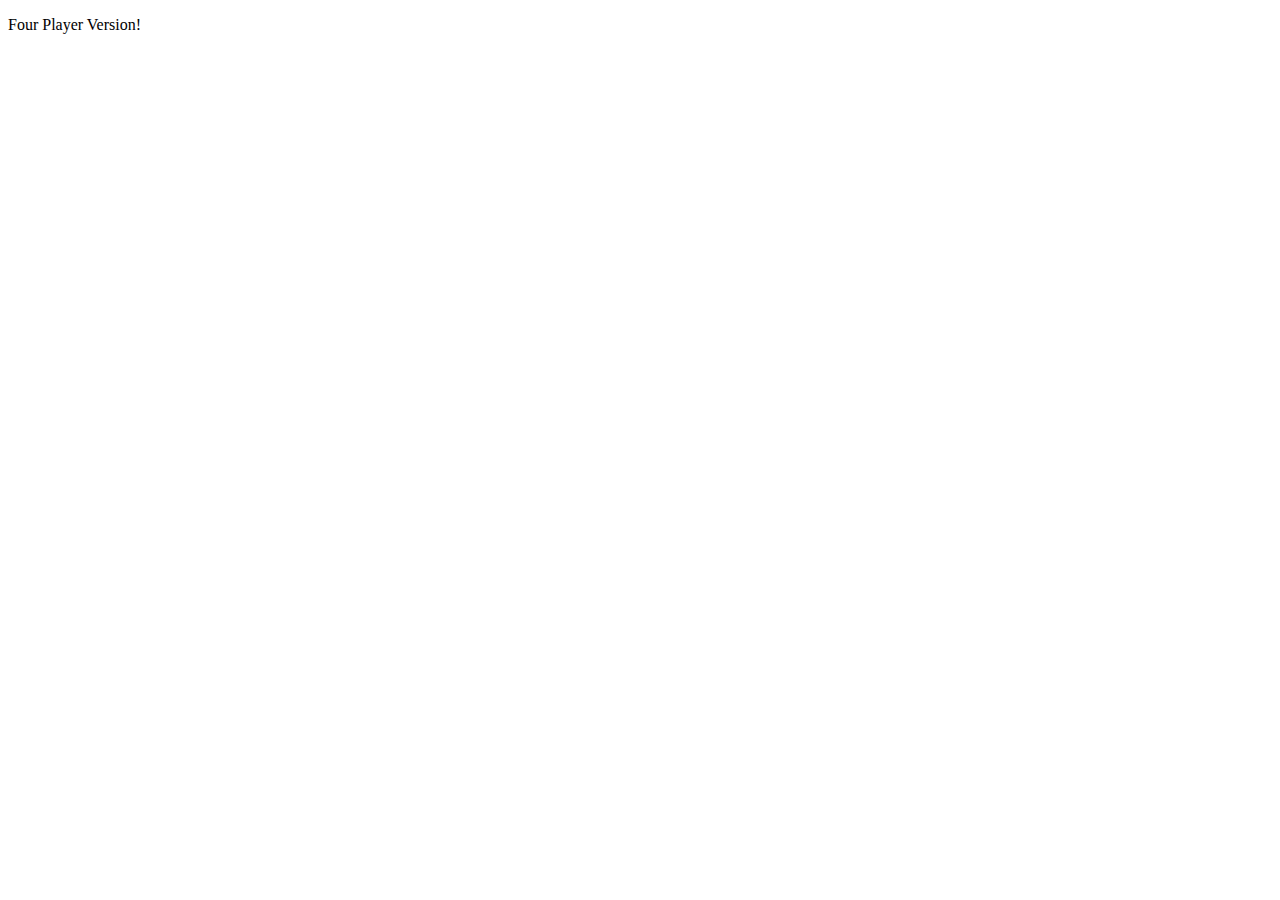
<file: play4p.html>
<!DOCTYPE html>
<html lang="en">
<head>
    <meta charset="UTF-8">
    <meta name="viewport" content="width=device-width, initial-scale=1.0">
    <title>Document</title>
</head>
<body>
    <p>Four Player Version!</p>
</body>
</html>
</file>
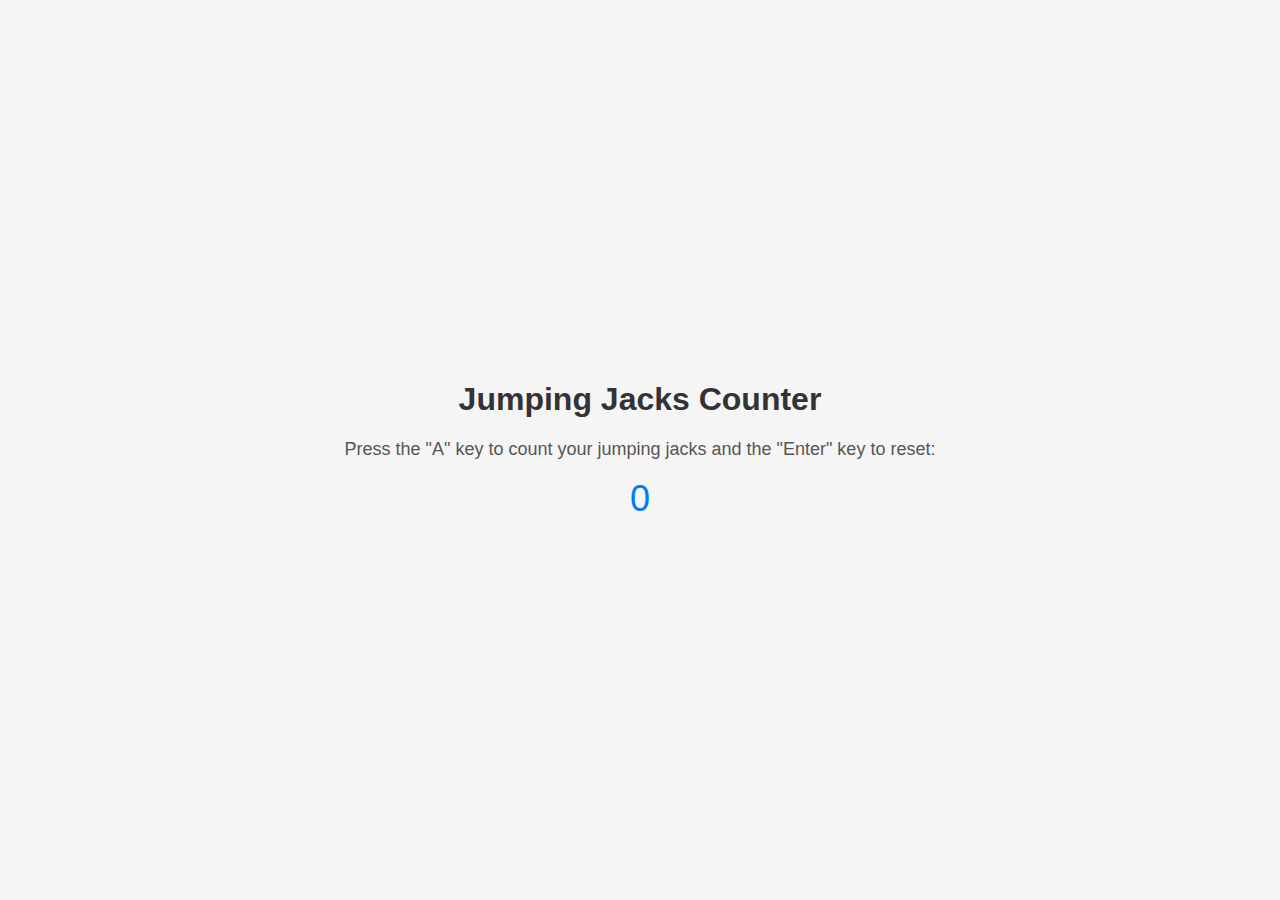
<file: jumpingjacks/jj.html>
<!DOCTYPE html>
<html lang="en">
<head>
    <meta charset="UTF-8">
    <meta name="viewport" content="width=device-width, initial-scale=1.0">
    <title>Jumping Jacks Counter</title>
    <link rel="stylesheet" type="text/css" href="jj.css">
</head>
<body>

<div id="container">
    <h1>Jumping Jacks Counter</h1>
    <p>Press the "A" key to count your jumping jacks and the "Enter" key to reset:</p>
    <div id="counter">0</div>
</div>

<script src="jj.js"></script>

</body>
</html>
</file>
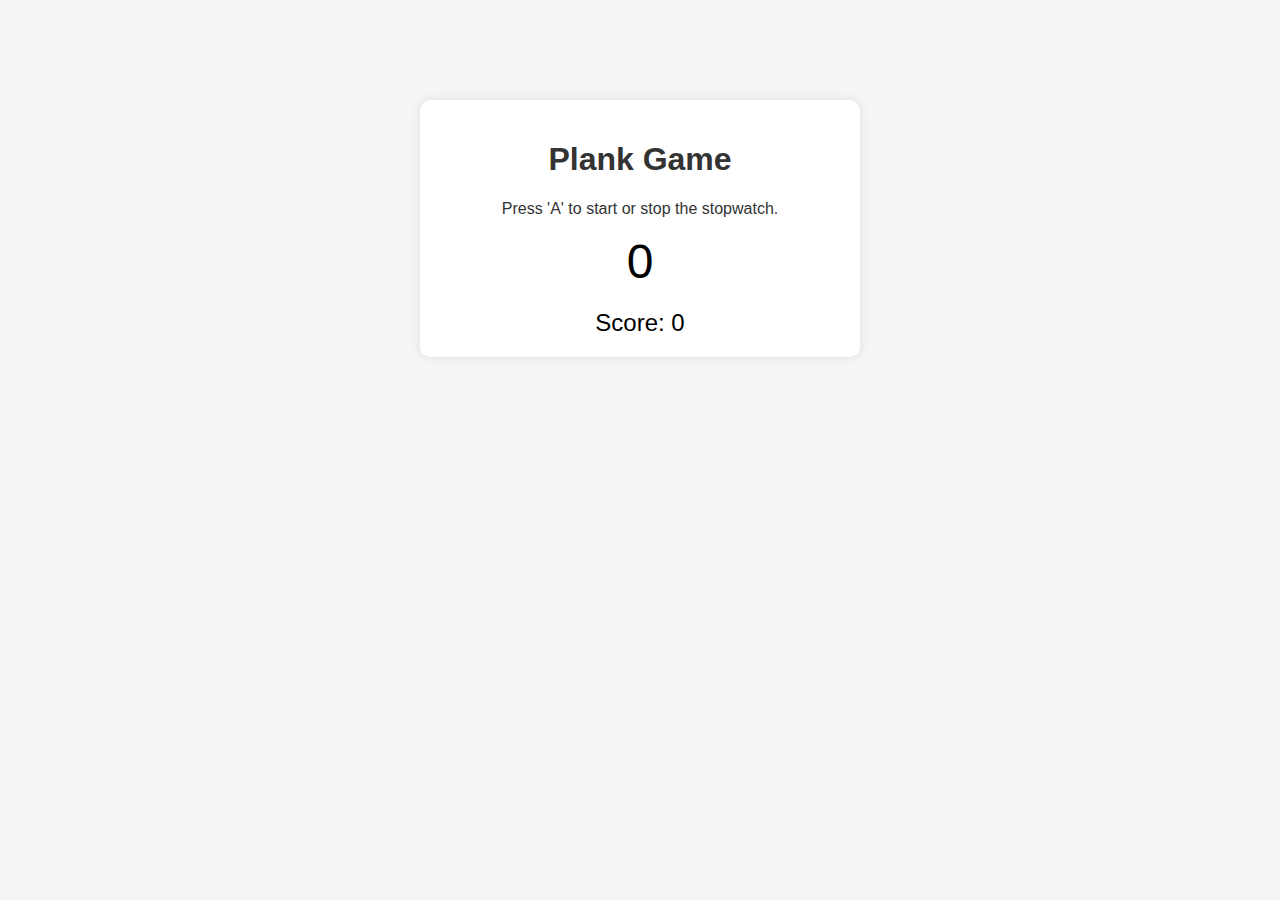
<file: plank/plank.html>
<!DOCTYPE html>
<html lang="en">
<head>
  <meta charset="UTF-8">
  <meta name="viewport" content="width=device-width, initial-scale=1.0">
  <title>Plank Game</title>
  <link rel="stylesheet" href="plank.css">
</head>
<body>
  <div class="container">
    <h1>Plank Game</h1>
    <p>Press 'A' to start or stop the stopwatch.</p>
    <div class="stopwatch">0</div>
    <div class="score">Score: <span id="score">0</span></div>
  </div>

  <script src="plank.js"></script>
</body>
</html>
</file>
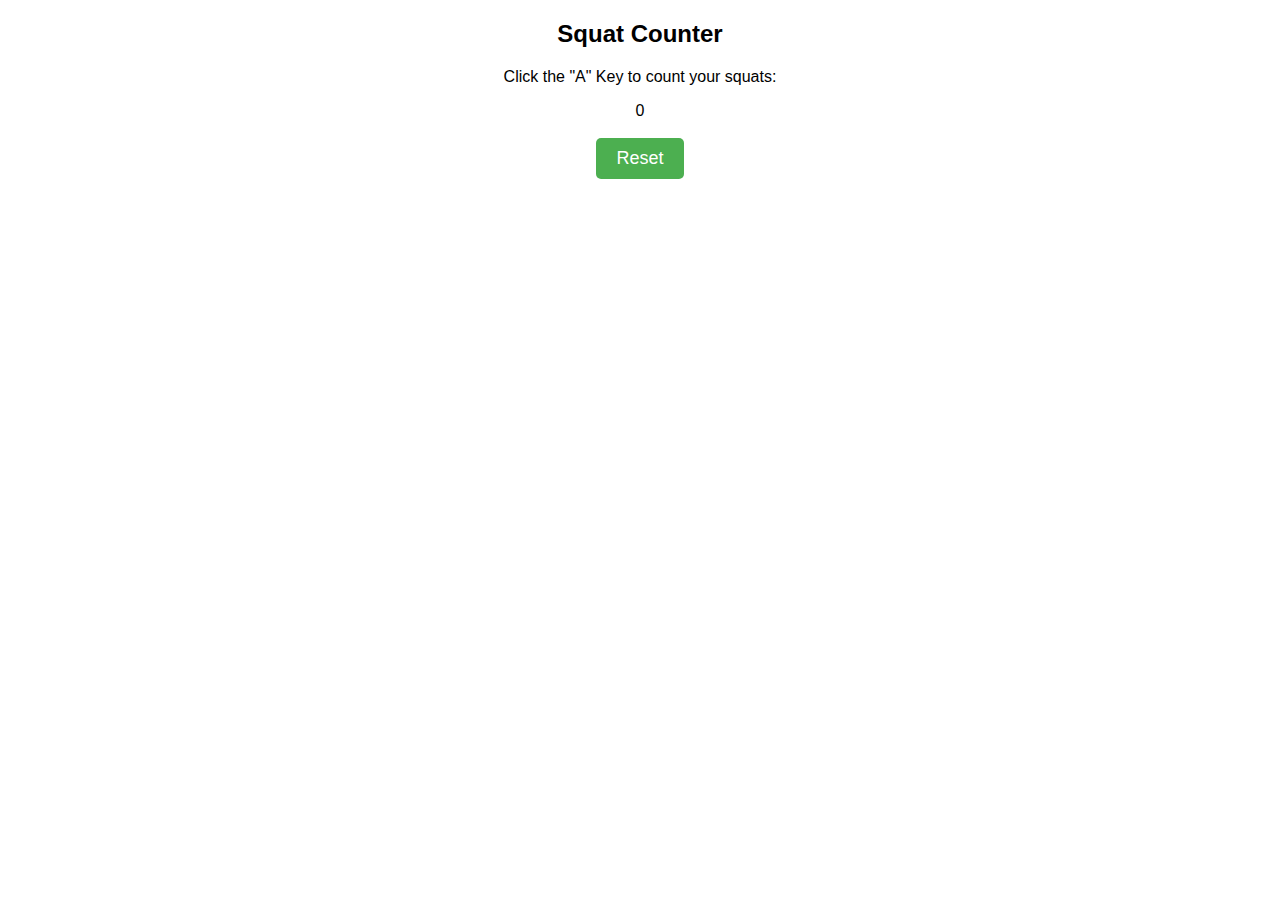
<file: squat code/squat1p.html>
<!DOCTYPE html>
<html lang="en">
<head>
<meta charset="UTF-8">
<meta name="viewport" content="width=device-width, initial-scale=1.0">
<title>Squat Counter</title>
<link rel="stylesheet" type="text/css" href="squat.css">
</head>
<body>

<h2>Squat Counter</h2>
<p>Click the "A" Key to count your squats:</p>
<div id="counter1",onkeypress="upOne">0</div>
<br>
<button id="resetButton", onclick="reset()">Reset</button>
<script src="squat_script.js"></script>



</body>
</html>
</file>
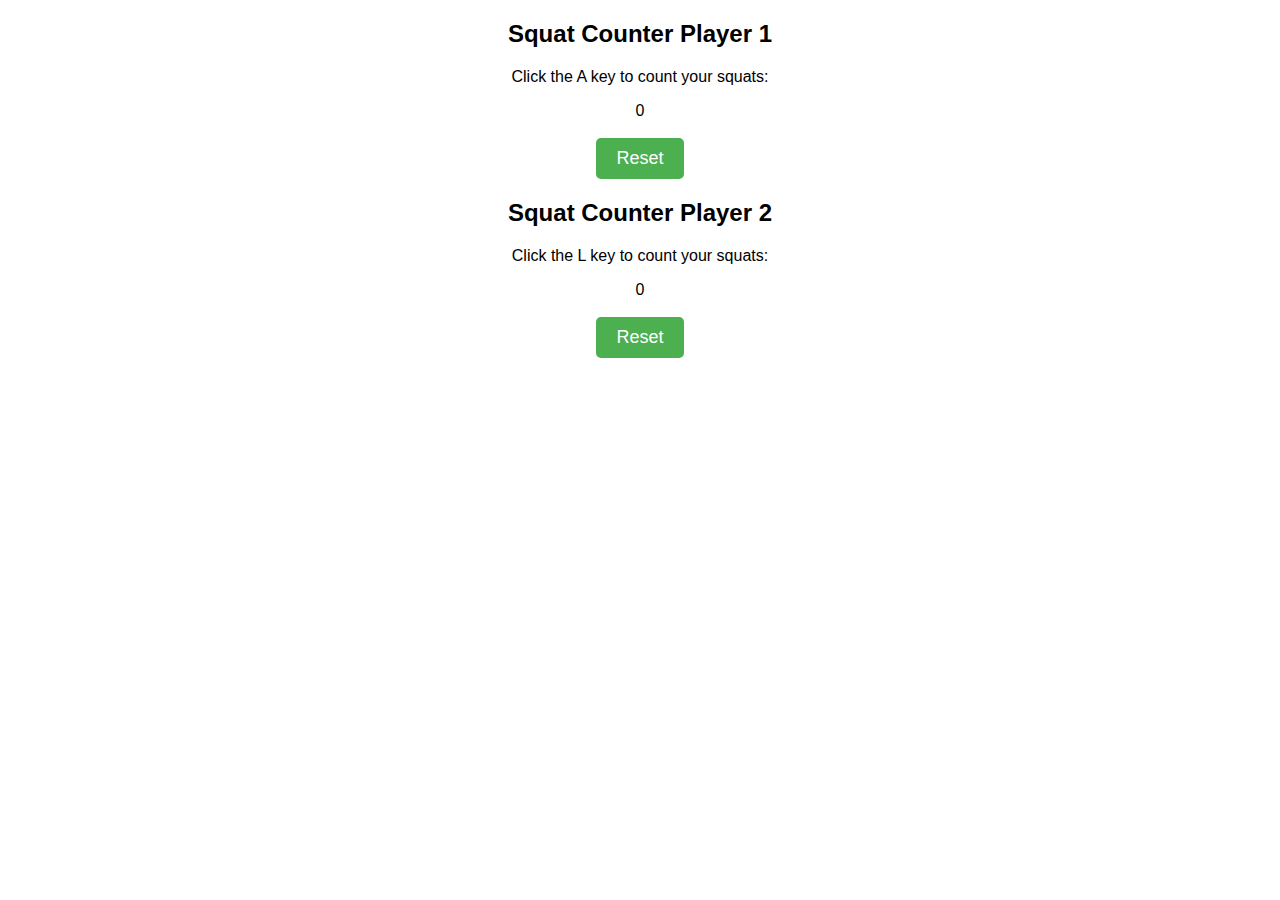
<file: squat code/squat2p.html>
<!DOCTYPE html>
<html lang="en">
<head>
<meta charset="UTF-8">
<meta name="viewport" content="width=device-width, initial-scale=1.0">
<title>Squat Counter</title>
<link rel="stylesheet" type="text/css" href="squat.css">
</head>
<body>

<h2>Squat Counter Player 1</h2>
<p>Click the A key to count your squats:</p>
<div id="counter1",onkeypress="upOne">0</div>
<br>
<button id="resetButton", onclick="reset()">Reset</button>

<h2>Squat Counter Player 2</h2>
<p>Click the L key to count your squats:</p>
<div id="counter2",onkeypress="upOneP2">0</div>
<br>
<button id="resetButton", onclick="reset2()">Reset</button>
<script src="squat_script.js"></script>



</body>
</html>
</file>
<file: jumpingjacks/jj.css>
body {
    font-family: Arial, sans-serif;
    background-color: #f5f5f5;
    margin: 0;
    padding: 0;
    display: flex;
    justify-content: center;
    align-items: center;
    height: 100vh;
}

#container {
    text-align: center;
}

h1 {
    color: #333;
}

#counter {
    font-size: 36px;
    color: #007bff;
    margin-bottom: 20px;
}

p {
    color: #555;
    font-size: 18px;
}
</file>
<file: plank/plank.css>
body {
    font-family: Arial, sans-serif;
    background-color: #f5f5f5;
  }
  
  .container {
    max-width: 400px;
    margin: 100px auto;
    background-color: #fff;
    padding: 20px;
    border-radius: 10px;
    box-shadow: 0 0 10px rgba(0, 0, 0, 0.1);
  }
  
  h1 {
    text-align: center;
    color: #333;
  }

  p {
    text-align: center;
    color: #333;
  }

  
  .stopwatch {
    font-size: 48px;
    text-align: center;
    margin-bottom: 20px;
  }
  
  .score {
    font-size: 24px;
    text-align: center;
  }
</file>
<file: squat code/squat.css>
body {
    font-family: Arial, sans-serif;
    text-align: center;
}
#counter {
    font-size: 24px;
    margin-bottom: 20px;
}
button {
    font-size: 18px;
    padding: 10px 20px;
    margin: 0 10px;
    cursor: pointer;
    background-color: #4CAF50;
    color: white;
    border: none;
    border-radius: 5px;
}
button:hover {
    background-color: #45a049;
}
</file>
